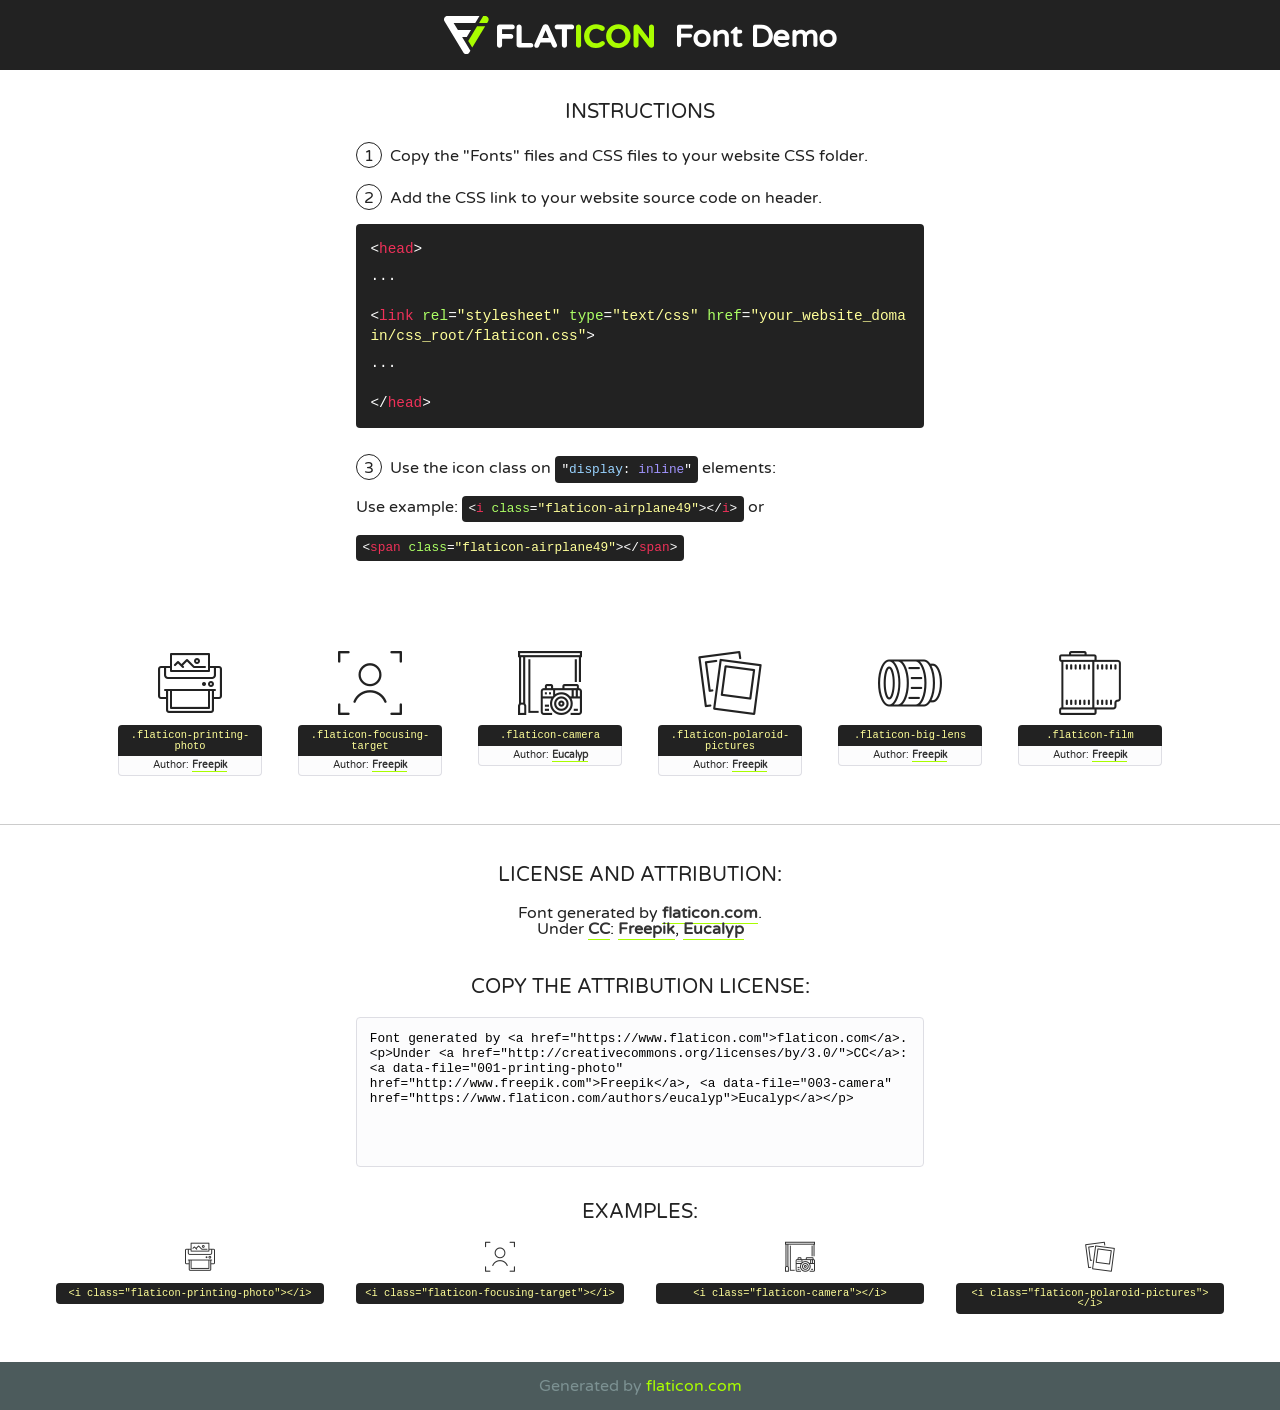
<file: blog/static/fonts/flaticon/font/flaticon.html>
<!DOCTYPE html>
<!--
  Flaticon icon font: Flaticon
  Creation date: 12/12/2018 14:43
-->
<html>
<!DOCTYPE html>
<html>

<head>
    <title>Flaticon WebFont</title>
    <link href="http://fonts.googleapis.com/css?family=Varela+Round" rel="stylesheet" type="text/css" />
    <link rel="stylesheet" type="text/css" href="flaticon.css">
    <meta charset="UTF-8">
    <style>
    html, body, div, span, applet, object, iframe,
    h1, h2, h3, h4, h5, h6, p, blockquote, pre,
    a, abbr, acronym, address, big, cite, code,
    del, dfn, em, img, ins, kbd, q, s, samp,
    small, strike, strong, sub, sup, tt, var,
    b, u, i, center,
    dl, dt, dd, ol, ul, li,
    fieldset, form, label, legend,
    table, caption, tbody, tfoot, thead, tr, th, td,
    article, aside, canvas, details, embed, 
    figure, figcaption, footer, header, hgroup, 
    menu, nav, output, ruby, section, summary,
    time, mark, audio, video {
        margin: 0;
        padding: 0;
        border: 0;
        font-size: 100%;
        font: inherit;
        vertical-align: baseline;
    }
    /* HTML5 display-role reset for older browsers */
    article, aside, details, figcaption, figure, 
    footer, header, hgroup, menu, nav, section {
        display: block;
    }
    body {
        line-height: 1;
    }
    ol, ul {
        list-style: none;
    }
    blockquote, q {
        quotes: none;
    }
    blockquote:before, blockquote:after,
    q:before, q:after {
        content: '';
        content: none;
    }
    table {
        border-collapse: collapse;
        border-spacing: 0;
    }
    body {
        font-family: 'Varela Round', Helvetica, Arial, sans-serif;
        font-size: 16px;
        color: #222;
    }
    a {
        color: #333;
        border-bottom: 1px solid #a9fd00;
        font-weight: bold;
        text-decoration: none;
    }
    * {
        -moz-box-sizing: border-box;
        -webkit-box-sizing: border-box;
        box-sizing: border-box;
        margin: 0;
        padding: 0;
    }
    [class^="flaticon-"]:before, [class*=" flaticon-"]:before, [class^="flaticon-"]:after, [class*=" flaticon-"]:after {
        font-family: Flaticon;
        font-size: 30px;
        font-style: normal;
        margin-left: 20px;
        color: #333;
    }
    .wrapper {
        max-width: 600px;
        margin: auto;
        padding: 0 1em;
    }
    .title {
        font-size: 1.25em;
        text-align: center;
        margin-bottom: 1em;
        text-transform: uppercase;
    }
    header {
        text-align: center;
        background-color: #222;
        color: #fff;
        padding: 1em;
    }
    header .logo {
        width: 210px;
        height: 38px;
        display: inline-block;
        vertical-align: middle;
        margin-right: 1em;
        border: none;
    }
    header strong {
        font-size: 1.95em;
        font-weight: bold;
        vertical-align: middle;
        margin-top: 5px;
        display: inline-block;
    }
    .demo {
        margin: 2em auto;
        line-height: 1.25em;
    }
    .demo ul li {
        margin-bottom: 1em;
    }
    .demo ul li .num {
        color: #222;
        border-radius: 20px;
        display: inline-block;
        width: 26px;
        padding: 3px;
        height: 26px;
        text-align: center;
        margin-right: 0.5em;
        border: 1px solid #222;
    }
    .demo ul li code {
        background-color: #222;
        border-radius: 4px;
        padding: 0.25em 0.5em;
        display: inline-block;
        color: #fff;
        font-family: Consolas,Monaco,Lucida Console,Liberation Mono,DejaVu Sans Mono,Bitstream Vera Sans Mono,Courier New, monospace;
        font-weight: lighter;
        margin-top: 1em;
        font-size: 0.8em;
        word-break: break-all;
    }
    .demo ul li code.big {
        padding: 1em;
        font-size: 0.9em;
    }
    .demo ul li code .red {
        color: #EF3159;
    }
    .demo ul li code .green {
        color: #ACFF65;
    }
    .demo ul li code .yellow {
        color: #FFFF99;
    }
    .demo ul li code .blue {
        color: #99D3FF;
    }
    .demo ul li code .purple {
        color: #A295FF;
    }
    .demo ul li code .dots {
        margin-top: 0.5em;
        display: block;
    }
    #glyphs {
        border-bottom: 1px solid #ccc;
        padding: 2em 0;
        text-align: center;
    }
    .glyph {
        display: inline-block;
        width: 9em;
        margin: 1em;
        text-align: center;
        vertical-align: top;
        background: #FFF;
    }
    .glyph .glyph-icon {
        padding: 10px;
        display: block;
        font-family:"Flaticon";
        font-size: 64px;
        line-height: 1;
    }
    .glyph .glyph-icon:before {
        font-size: 64px;
        color: #222;
        margin-left: 0;
    }
    .class-name {
        font-size: 0.65em;
        background-color: #222;
        color: #fff;
        border-radius: 4px 4px 0 0;
        padding: 0.5em;
        color: #FFFF99;
        font-family: Consolas,Monaco,Lucida Console,Liberation Mono,DejaVu Sans Mono,Bitstream Vera Sans Mono,Courier New, monospace;
    }
    .author-name {
        font-size: 0.6em;
        background-color: #fcfcfd;
        border: 1px solid #DEDEE4;
        border-top: 0;
        border-radius: 0 0 4px 4px;
        padding: 0.5em;
    }
    .class-name:last-child {
        font-size: 10px;
        color:#888;
    }
    .class-name:last-child a {
        font-size: 10px;
        color:#555;
    }
    .class-name:last-child a:hover {
        color:#a9fd00;
    }
    .glyph > input {
        display: block;
        width: 100px;
        margin: 5px auto;
        text-align: center;
        font-size: 12px;
        cursor: text;
    }
    .glyph > input.icon-input {
        font-family:"Flaticon";
        font-size: 16px;
        margin-bottom: 10px;
    }
    .attribution .title {
        margin-top: 2em;
    }
    .attribution textarea {
        background-color: #fcfcfd;
        padding: 1em;
        border: none;
        box-shadow: none;
        border: 1px solid #DEDEE4;
        border-radius: 4px;
        resize: none;
        width: 100%;
        height: 150px;
        font-size: 0.8em;
        font-family: Consolas,Monaco,Lucida Console,Liberation Mono,DejaVu Sans Mono,Bitstream Vera Sans Mono,Courier New, monospace;
        -webkit-appearance: none;
    }
    .iconsuse {
        margin: 2em auto;
        text-align: center;
        max-width: 1200px;
    }
    .iconsuse:after {
        content: '';
        display: table;
        clear: both;
    }
    .iconsuse .image {
        float: left;
        width: 25%;
        padding: 0 1em;
    }
    .iconsuse .image p {
        margin-bottom: 1em;
    }
    .iconsuse .image span {
        display: block;
        font-size: 0.65em;
        background-color: #222;
        color: #fff;
        border-radius: 4px;
        padding: 0.5em;
        color: #FFFF99;
        margin-top: 1em;
        font-family: Consolas,Monaco,Lucida Console,Liberation Mono,DejaVu Sans Mono,Bitstream Vera Sans Mono,Courier New, monospace;
    }
    #footer {
        text-align: center;
        background-color: #4C5B5C;
        color: #7c9192;
        padding: 1em;
    }
    #footer a {
        border: none;
        color: #a9fd00;
        font-weight: normal;
    }
    @media (max-width: 960px) {
        .iconsuse .image {
            width: 50%;
        }
    }
    @media (max-width: 560px) {
        .iconsuse .image {
            width: 100%;
        }
    }
    </style>
</head>

<body class="characters-off">

    <header>
        <a href="https://www.flaticon.com" target="_blank" class="logo">
            <svg version="1.1" xmlns="http://www.w3.org/2000/svg" xmlns:xlink="http://www.w3.org/1999/xlink" xmlns:a="http://ns.adobe.com/AdobeSVGViewerExtensions/3.0/" viewBox="0 0 560.875 102.036" enable-background="new 0 0 560.875 102.036" xml:space="preserve">
                <defs>
                </defs>
                <g>
                    <g class="letters">
                        <path fill="#ffffff" d="M141.596,29.675c0-3.777,2.985-6.767,6.764-6.767h34.438c3.426,0,6.15,2.728,6.15,6.15
                        c0,3.43-2.724,6.149-6.15,6.149h-27.674v13.091h23.719c3.429,0,6.151,2.724,6.151,6.15c0,3.43-2.723,6.149-6.151,6.149h-23.719
                        v17.574c0,3.773-2.986,6.761-6.764,6.761c-3.779,0-6.764-2.989-6.764-6.761V29.675z"></path>
                        <path fill="#ffffff" d="M193.844,29.149c0-3.781,2.985-6.767,6.764-6.767c3.776,0,6.763,2.985,6.763,6.767v42.957h25.039
                        c3.426,0,6.149,2.726,6.149,6.153c0,3.425-2.723,6.15-6.149,6.15h-31.802c-3.779,0-6.764-2.986-6.764-6.768V29.149z"></path>
                        <path fill="#ffffff" d="M241.891,75.71l21.438-48.407c1.492-3.341,4.215-5.357,7.906-5.357h0.792
                        c3.686,0,6.323,2.017,7.815,5.357l21.439,48.407c0.436,0.967,0.701,1.845,0.701,2.723c0,3.602-2.809,6.501-6.414,6.501
                        c-3.161,0-5.269-1.845-6.499-4.655l-4.132-9.661h-27.059l-4.301,10.102c-1.144,2.631-3.426,4.214-6.237,4.214
                        c-3.517,0-6.24-2.81-6.24-6.325C241.1,77.64,241.451,76.677,241.891,75.71z M279.932,58.666l-8.521-20.297l-8.526,20.297H279.932
                        z"></path>
                        <path fill="#ffffff" d="M314.864,35.387H301.86c-3.429,0-6.239-2.813-6.239-6.238c0-3.429,2.811-6.24,6.239-6.24h39.533
                        c3.426,0,6.237,2.811,6.237,6.24c0,3.425-2.811,6.238-6.237,6.238h-13.001v42.785c0,3.773-2.99,6.761-6.764,6.761
                        c-3.779,0-6.764-2.989-6.764-6.761V35.387z"></path>
                        <path fill="#A9FD00" d="M352.615,29.149c0-3.781,2.985-6.767,6.767-6.767c3.774,0,6.761,2.985,6.761,6.767v49.024
                        c0,3.773-2.987,6.761-6.761,6.761c-3.781,0-6.767-2.989-6.767-6.761V29.149z"></path>
                        <path fill="#A9FD00" d="M374.132,53.836v-0.179c0-17.481,13.178-31.801,32.065-31.801c9.22,0,15.459,2.458,20.557,6.238
                        c1.402,1.054,2.637,2.985,2.637,5.357c0,3.692-2.985,6.59-6.681,6.59c-1.845,0-3.071-0.702-4.044-1.319
                        c-3.776-2.813-7.729-4.393-12.562-4.393c-10.364,0-17.831,8.611-17.831,19.154v0.173c0,10.542,7.291,19.329,17.831,19.329
                        c5.715,0,9.492-1.756,13.359-4.834c1.049-0.874,2.458-1.491,4.039-1.491c3.429,0,6.325,2.813,6.325,6.236
                        c0,2.106-1.056,3.78-2.282,4.834c-5.539,4.834-12.036,7.733-21.878,7.733C387.572,85.464,374.132,71.493,374.132,53.836z"></path>
                        <path fill="#A9FD00" d="M433.009,53.836v-0.179c0-17.481,13.79-31.801,32.766-31.801c18.981,0,32.592,14.143,32.592,31.628v0.173
                        c0,17.483-13.785,31.807-32.769,31.807C446.625,85.464,433.009,71.32,433.009,53.836z M484.224,53.836v-0.179
                        c0-10.539-7.725-19.326-18.626-19.326c-10.893,0-18.449,8.611-18.449,19.154v0.173c0,10.542,7.73,19.329,18.626,19.329
                        C476.676,72.986,484.224,64.378,484.224,53.836z"></path>
                        <path fill="#A9FD00" d="M506.233,29.321c0-3.774,2.99-6.763,6.767-6.763h1.401c3.252,0,5.183,1.583,7.029,3.953l26.093,34.265
                        V29.059c0-3.692,2.99-6.677,6.681-6.677c3.683,0,6.671,2.985,6.671,6.677v48.934c0,3.78-2.987,6.765-6.764,6.765h-0.436
                        c-3.257,0-5.188-1.581-7.034-3.953l-27.056-35.492v32.944c0,3.687-2.985,6.676-6.678,6.676c-3.683,0-6.673-2.989-6.673-6.676
                        V29.321z"></path>
                    </g>
                    <g class="insignia">
                        <path fill="#ffffff" d="M48.372,56.137h12.517l11.156-18.537H37.186L25.688,18.539h57.825L94.668,0H9.271
                        C5.925,0,2.842,1.801,1.198,4.716c-1.644,2.907-1.593,6.482,0.134,9.343l50.38,83.501c1.678,2.781,4.689,4.476,7.938,4.476
                        c3.246,0,6.257-1.695,7.935-4.476l2.898-4.804L48.372,56.137z"></path>
                        <g class="i">
                            <path fill="#A9FD00" d="M93.575,18.539h0.031v0.004l21.652,0.004l2.705-4.488c1.727-2.861,1.778-6.436,0.133-9.343
                            C116.454,1.801,113.371,0,110.026,0h-5.294L93.575,18.539z"></path>
                            <polygon fill="#A9FD00" points="88.291,27.356 64.725,66.486 75.519,84.404 109.942,27.356"></polygon>
                        </g>
                    </g>
                </g>
            </svg>
        </a>
        <strong>Font Demo</strong>
    </header>


    <section class="demo wrapper">

        <p class="title">Instructions</p>

        <ul>
            <li>
                <span class="num">1</span>Copy the "Fonts" files and CSS files to your website CSS folder.
            </li>
            <li>
                <span class="num">2</span>Add the CSS link to your website source code on header.
                <code class="big">
                    &lt;<span class="red">head</span>&gt;
                    <br/><span class="dots">...</span>
                    <br/>&lt;<span class="red">link</span> <span class="green">rel</span>=<span class="yellow">"stylesheet"</span> <span class="green">type</span>=<span class="yellow">"text/css"</span> <span class="green">href</span>=<span class="yellow">"your_website_domain/css_root/flaticon.css"</span>&gt;
                    <br/><span class="dots">...</span>
                    <br/>&lt;/<span class="red">head</span>&gt;
                </code>
            </li>

            <li>
                <p>
                    <span class="num">3</span>Use the icon class on <code>"<span class="blue">display</span>:<span class="purple"> inline</span>"</code> elements:
                    <br />
                    Use example: <code>&lt;<span class="red">i</span> <span class="green">class</span>=<span class="yellow">&quot;flaticon-airplane49&quot;</span>&gt;&lt;/<span class="red">i</span>&gt;</code> or <code>&lt;<span class="red">span</span> <span class="green">class</span>=<span class="yellow">&quot;flaticon-airplane49&quot;</span>&gt;&lt;/<span class="red">span</span>&gt;</code>
            </li>
        </ul>

    </section>




   <section id="glyphs">          
    
      
        <div class="glyph"><div class="glyph-icon flaticon-printing-photo"></div>
            <div class="class-name">.flaticon-printing-photo</div>
            <div class="author-name">Author: <a data-file="001-printing-photo" href="http://www.freepik.com">Freepik</a> </div> 
        </div>        
        
        <div class="glyph"><div class="glyph-icon flaticon-focusing-target"></div>
            <div class="class-name">.flaticon-focusing-target</div>
            <div class="author-name">Author: <a data-file="002-focusing-target" href="http://www.freepik.com">Freepik</a> </div> 
        </div>        
        
        <div class="glyph"><div class="glyph-icon flaticon-camera"></div>
            <div class="class-name">.flaticon-camera</div>
            <div class="author-name">Author: <a data-file="003-camera" href="https://www.flaticon.com/authors/eucalyp">Eucalyp</a> </div> 
        </div>        
        
        <div class="glyph"><div class="glyph-icon flaticon-polaroid-pictures"></div>
            <div class="class-name">.flaticon-polaroid-pictures</div>
            <div class="author-name">Author: <a data-file="004-polaroid-pictures" href="http://www.freepik.com">Freepik</a> </div> 
        </div>        
        
        <div class="glyph"><div class="glyph-icon flaticon-big-lens"></div>
            <div class="class-name">.flaticon-big-lens</div>
            <div class="author-name">Author: <a data-file="005-big-lens" href="http://www.freepik.com">Freepik</a> </div> 
        </div>        
        
        <div class="glyph"><div class="glyph-icon flaticon-film"></div>
            <div class="class-name">.flaticon-film</div>
            <div class="author-name">Author: <a data-file="006-film" href="http://www.freepik.com">Freepik</a> </div> 
        </div>        
        

    </section>



    <section class="attribution wrapper"   style="text-align:center;">

      <div class="title">License and attribution:</div><div class="attrDiv">Font generated by <a href="https://www.flaticon.com">flaticon.com</a>. <div><p>Under <a href="http://creativecommons.org/licenses/by/3.0/">CC</a>: <a data-file="001-printing-photo" href="http://www.freepik.com">Freepik</a>, <a data-file="003-camera" href="https://www.flaticon.com/authors/eucalyp">Eucalyp</a></p>  </div>
      </div>
      <div class="title">Copy the Attribution License:</div>

    <textarea onclick="this.focus();this.select();">Font generated by &lt;a href=&quot;https://www.flaticon.com&quot;&gt;flaticon.com&lt;/a&gt;. <p>Under <a href="http://creativecommons.org/licenses/by/3.0/">CC</a>: <a data-file="001-printing-photo" href="http://www.freepik.com">Freepik</a>, <a data-file="003-camera" href="https://www.flaticon.com/authors/eucalyp">Eucalyp</a></p>  
     </textarea>

    </section>

    <section class="iconsuse">

          <div class="title">Examples:</div>            
             
            <div class="image">
                <p>
                    <i class="glyph-icon flaticon-printing-photo"></i> 
                    <span>&lt;i class=&quot;flaticon-printing-photo&quot;&gt;&lt;/i&gt;</span>
                </p>
            </div>
            
            <div class="image">
                <p>
                    <i class="glyph-icon flaticon-focusing-target"></i> 
                    <span>&lt;i class=&quot;flaticon-focusing-target&quot;&gt;&lt;/i&gt;</span>
                </p>
            </div>
            
            <div class="image">
                <p>
                    <i class="glyph-icon flaticon-camera"></i> 
                    <span>&lt;i class=&quot;flaticon-camera&quot;&gt;&lt;/i&gt;</span>
                </p>
            </div>
            
            <div class="image">
                <p>
                    <i class="glyph-icon flaticon-polaroid-pictures"></i> 
                    <span>&lt;i class=&quot;flaticon-polaroid-pictures&quot;&gt;&lt;/i&gt;</span>
                </p>
            </div>
                       
        </div>
                            
    </section>

<div id="footer">
    <div>Generated by <a href="https://www.flaticon.com">flaticon.com</a>
    </div>
</div>



</body>
</html>
</file>
<file: blog/static/fonts/flaticon/font/flaticon.css>
/*
  	Flaticon icon font: Flaticon
  	Creation date: 12/12/2018 14:43
  	*/

@font-face {
  font-family: "Flaticon";
  src: url("./Flaticon.eot");
  src: url("./Flaticon.eot?#iefix") format("embedded-opentype"),
       url("./Flaticon.woff") format("woff"),
       url("./Flaticon.ttf") format("truetype"),
       url("./Flaticon.svg#Flaticon") format("svg");
  font-weight: normal;
  font-style: normal;
}

@media screen and (-webkit-min-device-pixel-ratio:0) {
  @font-face {
    font-family: "Flaticon";
    src: url("./Flaticon.svg#Flaticon") format("svg");
  }
}

[class^="flaticon-"]:before, [class*=" flaticon-"]:before,
[class^="flaticon-"]:after, [class*=" flaticon-"]:after {   
  font-family: Flaticon;
        font-size: 20px;
font-style: normal;
margin-left: 20px;
}

.flaticon-printing-photo:before { content: "\f100"; }
.flaticon-focusing-target:before { content: "\f101"; }
.flaticon-camera:before { content: "\f102"; }
.flaticon-polaroid-pictures:before { content: "\f103"; }
.flaticon-big-lens:before { content: "\f104"; }
.flaticon-film:before { content: "\f105"; }
</file>
